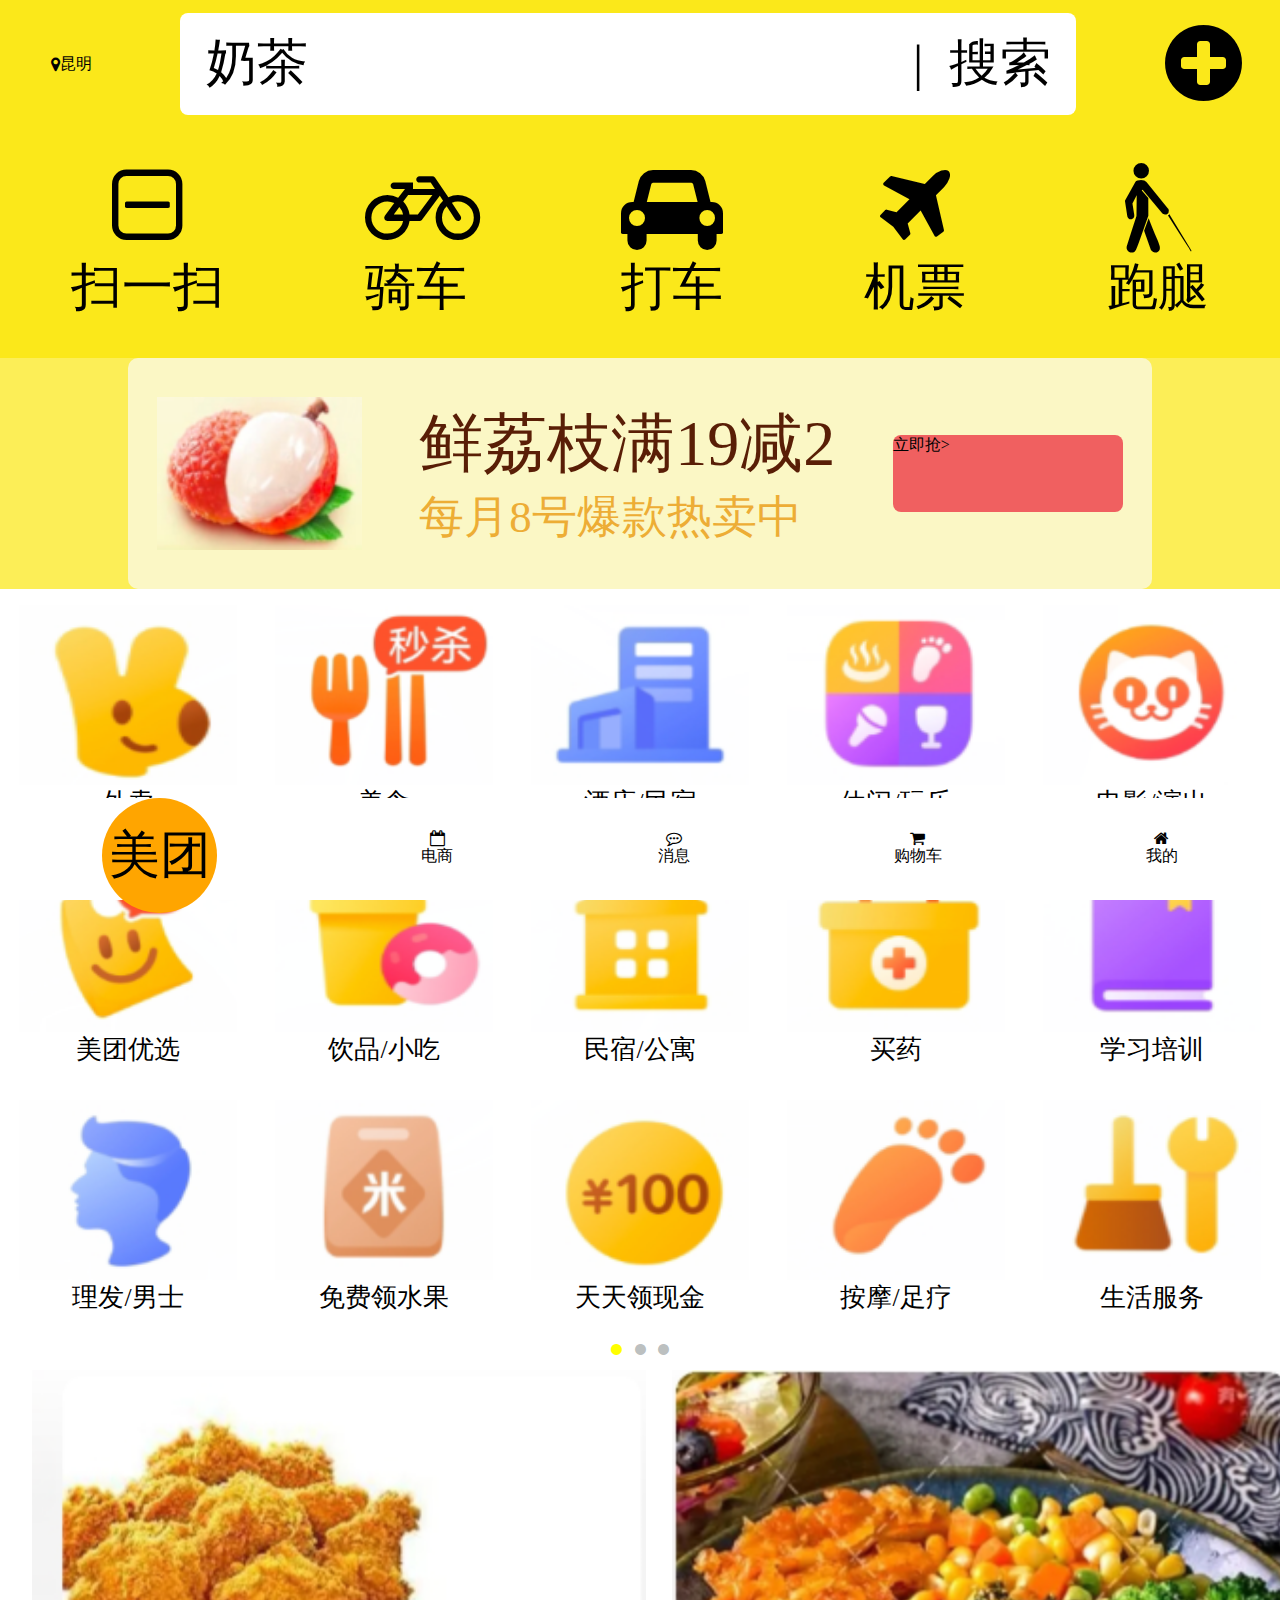
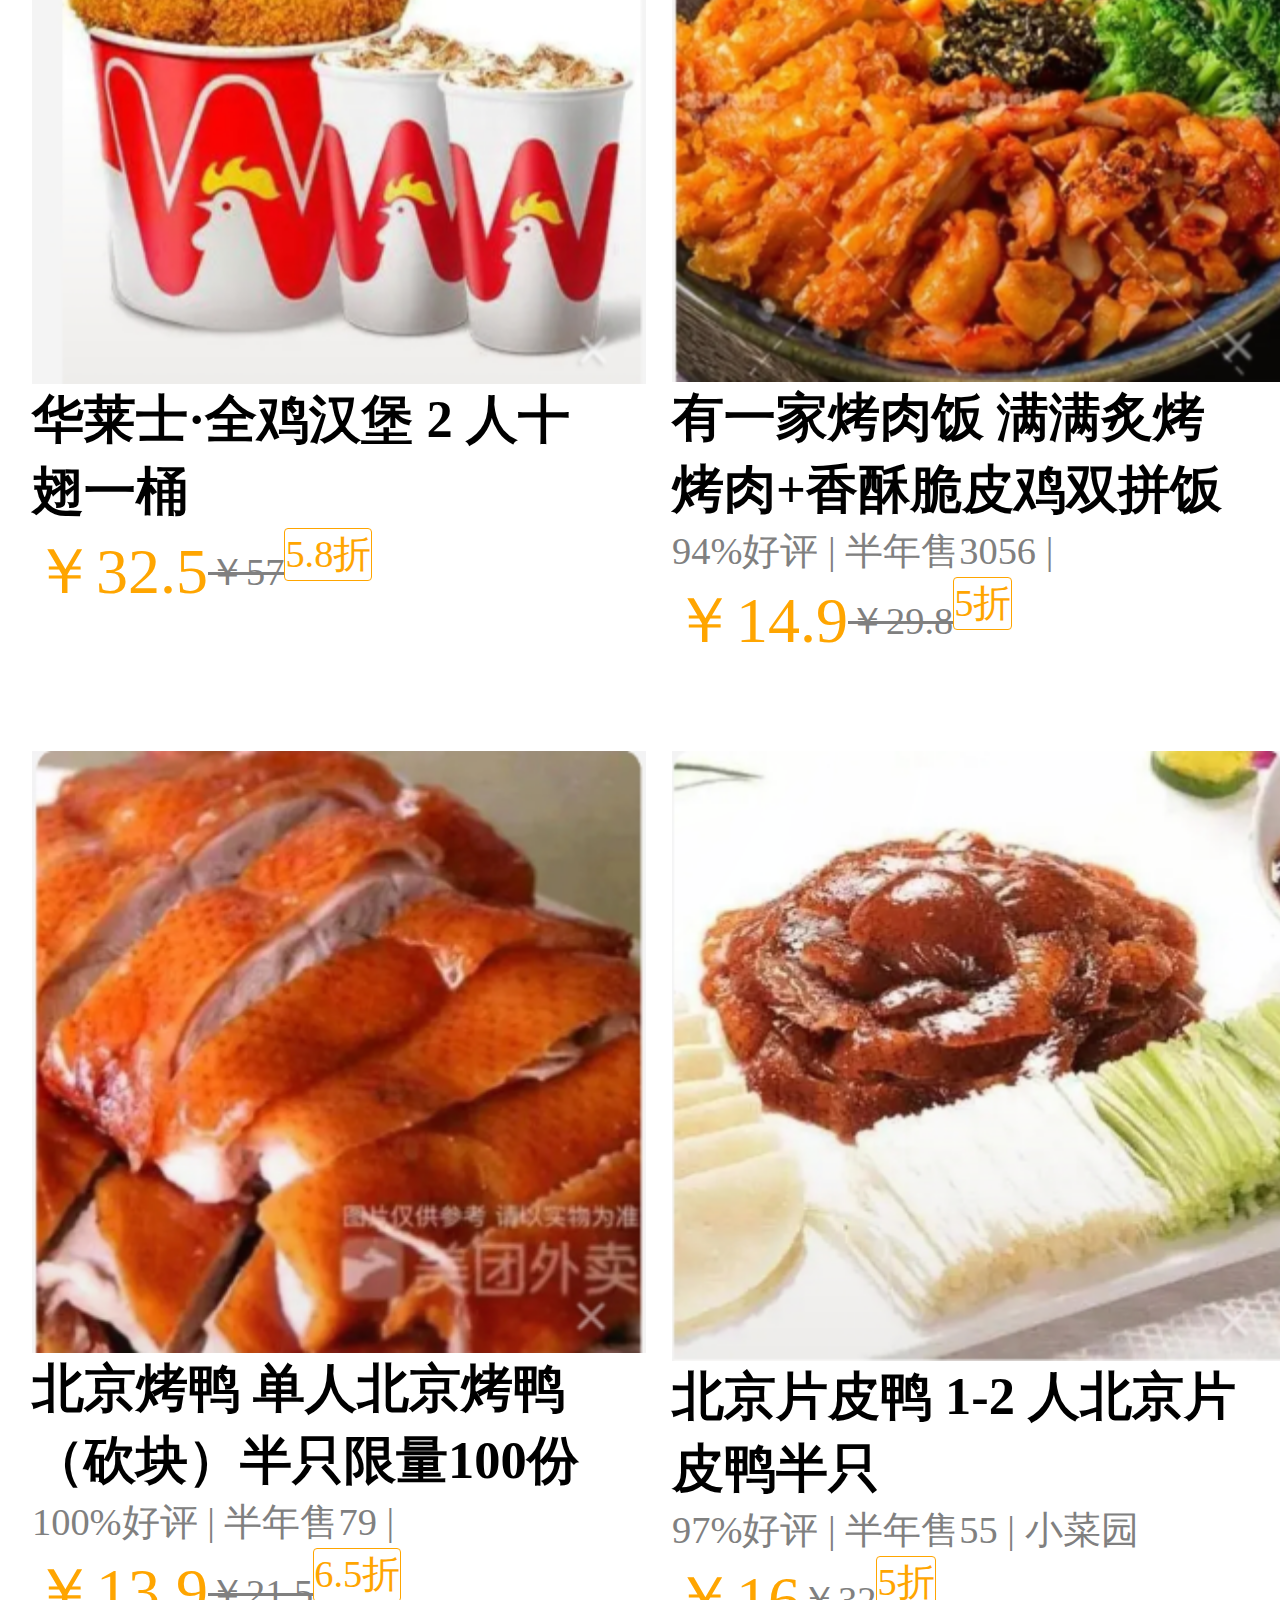
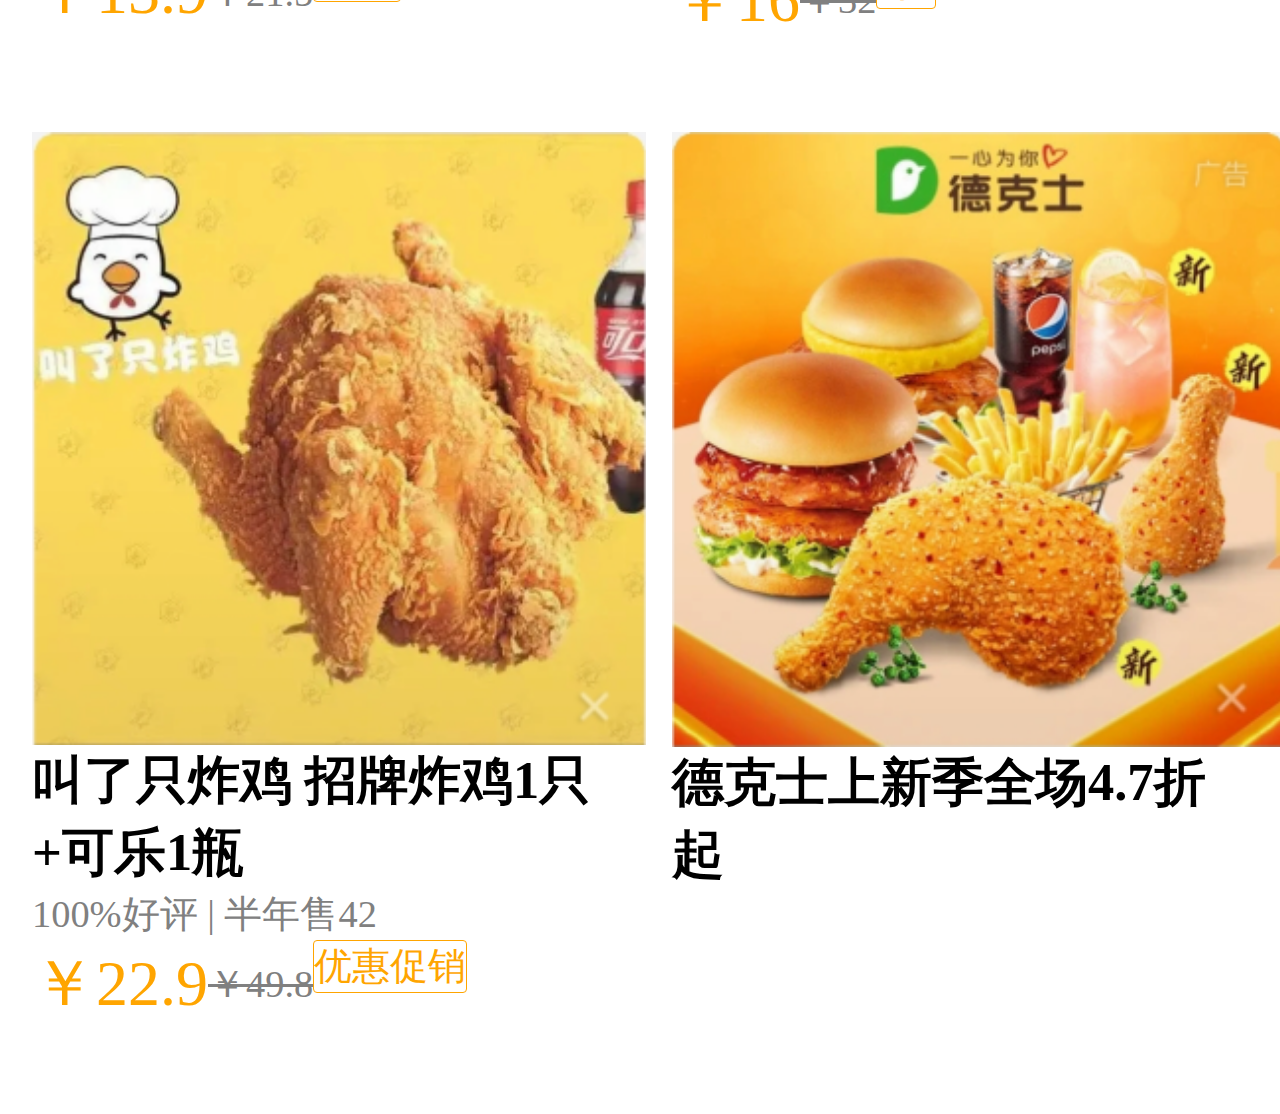
<file: meituan_html/index.html>
<!DOCTYPE html>
<html lang="en">
<head>
    <meta charset="UTF-8">
    <meta http-equiv="X-UA-Compatible" content="IE=edge">
    <meta name="viewport" content="width=device-width, initial-scale=1.0">
    <title>美团首页</title>
    <link rel="stylesheet" href="css\reset.css">
    <link rel="stylesheet" href="css\index.css">
    <link rel="stylesheet" href="framework\font-awesome\css\font-awesome.min.css">
</head>
<body>
    <div class="start">
        <div class="search">
            <div class="left1">
                <i class="fa fa-map-marker"></i>
                <div>昆明</div>
            </div>
            <div class="middle1">
                <div class="left">奶茶</div>
                <div class="right">|&nbsp;&nbsp;搜索</div>
            </div>
            <i class="fa fa-plus-circle"></i>
        </div>

        <ul class="function">
            <li>
                <i class="fa fa-minus-square-o"></i>
                <p>扫一扫</p>
            </li>
            <li>
                <i class="fa fa-bicycle"></i>
                <p>骑车</p>
            </li>
            <li>
                <i class="fa fa-car"></i>
                <p>打车</p>
            </li>
            <li>
                <i class="fa fa-plane"></i>
                <p>机票</p>
            </li>
            <li>
                <i class="fa fa-blind"></i>
                <p>跑腿</p>
            </li>
        </ul>

        <div class="advertisement">
            <div class="ad-middle">
                <img src="img\1.png">
                <div class="ad1">
                    <p class="ad1-1">鲜荔枝满19减2</p>
                    <p class="ad1-2">每月8号爆款热卖中</p>
                </div>
                <div class="ad2">立即抢&gt;</div>
            </div>
        </div>

        <ul class="option">
            <li>
                <img src="img\2.png">
                <p>外卖</p>
            </li>
            <li>
                <img src="img\3.png">
                <p>美食</p>
            </li>
            <li>
                <img src="img\4.png">
                <p>酒店/民宿</p>
            </li>
            <li>
                <img src="img\5.png">
                <p>休闲/玩乐</p>
            </li>
            <li>
                <img src="img\6.png">
                <p>电影/演出</p>
            </li>
            <li>
                <img src="img\7.png">
                <p>美团优选</p>
            </li>
            <li>
                <img src="img\8.png">
                <p>饮品/小吃</p>
            </li>
            <li>
                <img src="img\9.png">
                <p>民宿/公寓</p>
            </li>
            <li>
                <img src="img\10.png">
                <p>买药</p>
            </li>
            <li>
                <img src="img\11.png">
                <p>学习培训</p>
            </li>
            <li>
                <img src="img\12.png">
                <p>理发/男士</p>
            </li>
            <li>
                <img src="img\13.png">
                <p>免费领水果</p>
            </li>
            <li>
                <img src="img\14.png">
                <p>天天领现金</p>
            </li>
            <li>
                <img src="img\15.png">
                <p>按摩/足疗</p>
            </li>
            <li>
                <img src="img\16.png">
                <p>生活服务</p>
            </li>
        </ul>

        <div class="point">
            <i class="fa fa-circle" style="color: yellow;"></i>
            <i class="fa fa-circle" style="margin: 1vw; color: rgba(103, 112, 112, 0.458);"></i>
            <i class="fa fa-circle" style="color: rgba(103, 112, 112, 0.458);"></i>
        </div>

        <ul class="recommend">
            <li>
                <img src="img\17.png">
                <p class="text">华莱士&#183;全鸡汉堡 2 人十翅一桶</p>
                <div class="recommend-1">
                    <p class="price">￥32.5</p>
                    <span style="text-decoration: line-through;">￥57</span>
                    <p class="discount">5.8折</p>
                </div>
            </li>
            <li>
                <img src="img\18.png">
                <p class="text">有一家烤肉饭 满满炙烤烤肉+香酥脆皮鸡双拼饭</p>
                <p class="haoping">94%好评 | 半年售3056 |</p>
                <div class="recommend-1">
                    <p class="price">￥14.9</p>
                    <span style="text-decoration: line-through;">￥29.8</span>
                    <p class="discount">5折</p>
                </div>
            </li>
            <li>
                <img src="img\19.png">
                <p class="text">北京烤鸭 单人北京烤鸭（砍块）半只限量100份</p>
                <p class="haoping">100%好评 | 半年售79 |</p>
                <div class="recommend-1">
                    <p class="price">￥13.9</p>
                    <span style="text-decoration: line-through;">￥21.5</span>
                    <p class="discount">6.5折</p>
                </div>
            </li>
            <li>
                <img src="img\20.png">
                <p class="text">北京片皮鸭 1-2 人北京片皮鸭半只</p>
                <p class="haoping">97%好评 | 半年售55 | 小菜园</p>
                <div class="recommend-1">
                    <p class="price">￥16</p>
                    <span style="text-decoration: line-through;">￥32</span>
                    <p class="discount">5折</p>
                </div>
            </li>
            <li>
                <img src="img\21.png">
                <p class="text">叫了只炸鸡 招牌炸鸡1只+可乐1瓶</p>
                <p class="haoping">100%好评 | 半年售42</p>
                <div class="recommend-1">
                    <p class="price">￥22.9</p>
                    <span style="text-decoration: line-through;">￥49.8</span>
                    <p class="discount">优惠促销</p>
                </div>
            </li>
            <li>
                <img src="img\22.png">
                <p class="text">德克士上新季全场4.7折起</p>
            </li>
        </ul>

        <ul class="bottom">
            <li class="meituan" onclick="location.href='index.html'">
                美团
            </li>
            <li onclick="location.href='online_retailers.html'">
                <i class="fa fa-calendar-o"></i>
                <p>电商</p>
            </li>
            <li onclick="location.href='news.html'">
                <i class="fa fa-commenting-o"></i>
                <p>消息</p>
            </li>
            <li onclick="location.href='shopping_car.html'">
                <i class="fa fa-shopping-cart"></i>
                <p>购物车</p>
            </li>
            <li onclick="location.href='mine.html'">
                <i class="fa fa-home"></i>
                <p>我的</p>
            </li>
        </ul>
    </div>
</body>
</html>
</file>
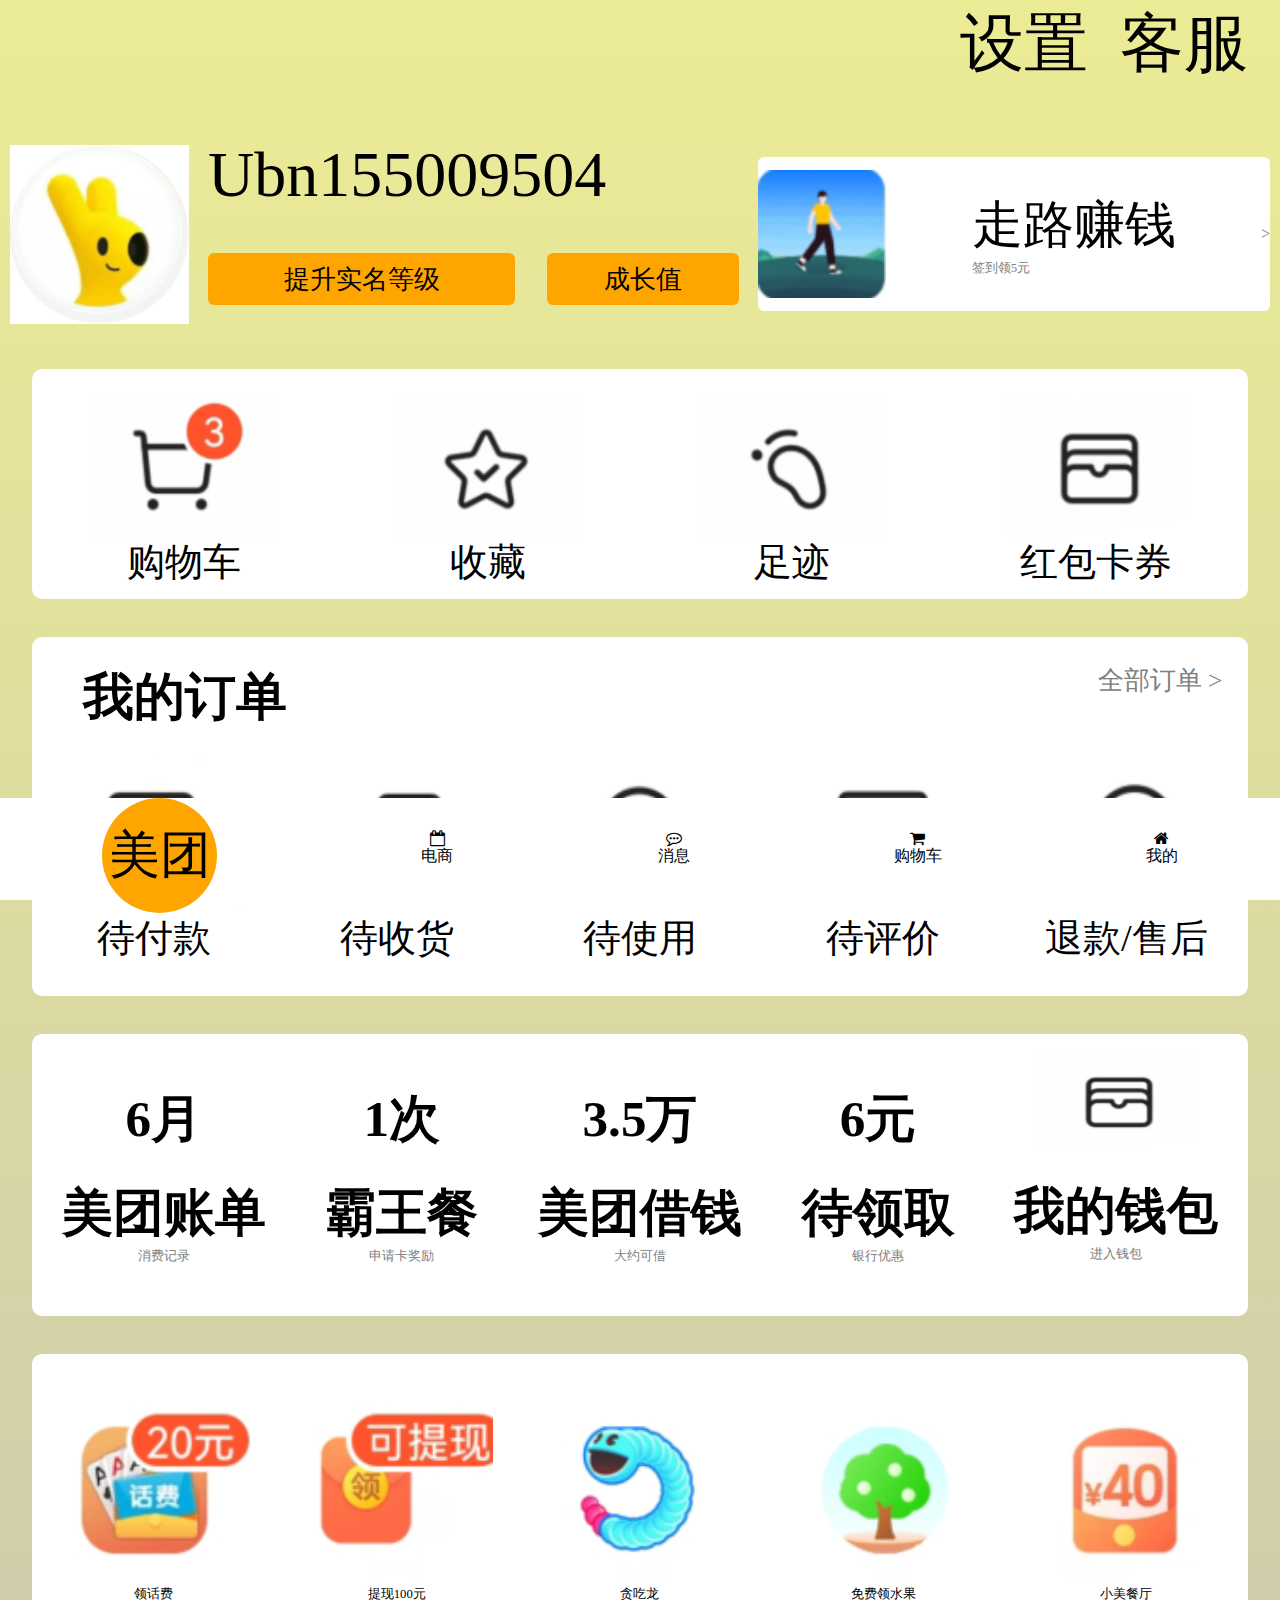
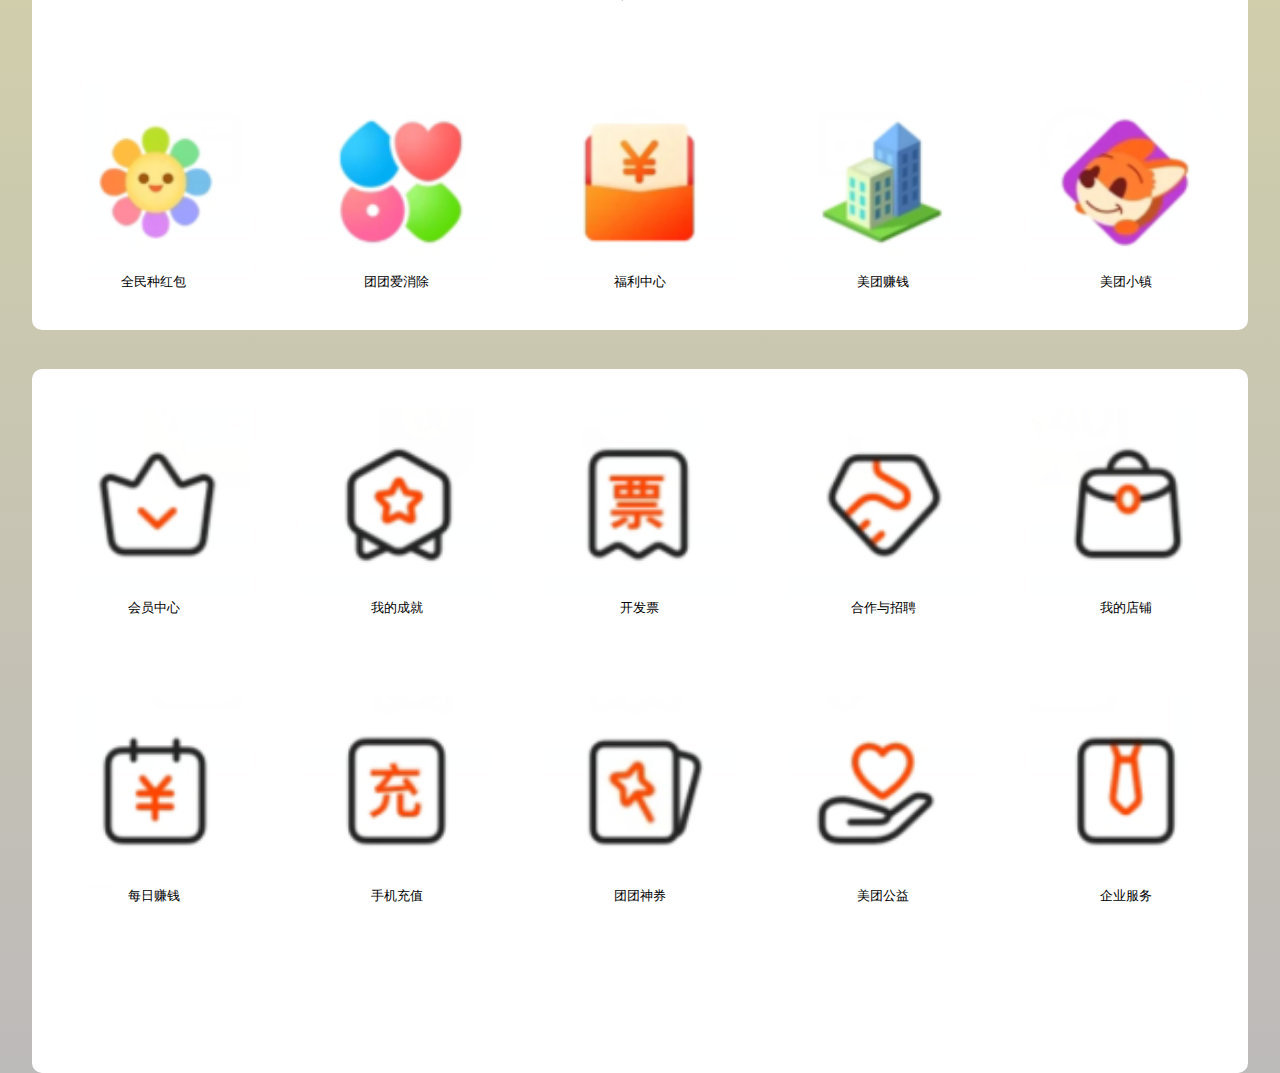
<file: meituan_html/mine.html>
<!DOCTYPE html>
<html lang="en">
<head>
    <meta charset="UTF-8">
    <meta http-equiv="X-UA-Compatible" content="IE=edge">
    <meta name="viewport" content="width=device-width, initial-scale=1.0">
    <title>我的</title>
    <link rel="stylesheet" href="css\reset.css">
    <link rel="stylesheet" href="css\mine.css">
    <link rel="stylesheet" href="framework\font-awesome\css\font-awesome.min.css">
</head>
<body>
    <div class="start">
        <div class="set">
            <p>设置&nbsp;&nbsp;客服</p>
        </div>

        <div class="user">
            <img src="img\76.png" class="touxiang">
            <div class="username">
                <p style="font-size: 5vw;">Ubn155009504</p>
                <div class="user-function">
                    <div class="function1"><p>提升实名等级</p></div>
                    <div class="function2"><p>成长值</p></div>
                </div>
            </div>
            <div class="ad">
                <img src="img\77.png">
                <div class="ad-words">
                    <p style="font-size: 4vw;">走路赚钱</p>
                    <p style="font-size: 1vw; color: gray;">签到领5元</p>
                </div>
                <p style="color: gray;">&gt;</p>
            </div>
        </div>

        <ul class="function">
            <li>
                <img src="img\47.png">
                <p>购物车</p>
            </li>
            <li>
                <img src="img\48.png">
                <p>收藏</p>
            </li>
            <li>
                <img src="img\49.png">
                <p>足迹</p>
            </li>
            <li>
                <img src="img\50.png">
                <p>红包卡券</p>
            </li>
        </ul>

        <div class="function2">
            <div class="up">
                <p class="up1">我的订单</p>
                <p class="up2">全部订单 &gt;</p>
            </div>
            <ul class="down">
                <li>
                    <img src="img\51.png">
                    <p>待付款</p>
                </li>
                <li>
                    <img src="img\52.png">
                    <p>待收货</p>
                </li>
                <li>
                    <img src="img\53.png">
                    <p>待使用</p>
                </li>
                <li>
                    <img src="img\54.png">
                    <p>待评价</p>
                </li>
                <li>
                    <img src="img\55.png">
                    <p>退款/售后</p>
                </li>
            </ul>
        </div>

        <ul class="function3">
            <li>
                <p class="word1">6月</p>
                <p class="word2">美团账单</p>
                <p class="word3">消费记录</p>
            </li>
            <li>
                <p class="word1">1次</p>
                <p class="word2">霸王餐</p>
                <p class="word3">申请卡奖励</p>
            </li>
            <li>
                <p class="word1">3.5万</p>
                <p class="word2">美团借钱</p>
                <p class="word3">大约可借</p>
            </li>
            <li>
                <p class="word1">6元</p>
                <p class="word2">待领取</p>
                <p class="word3">银行优惠</p>
            </li>
            <li>
                <img src="img\50.png">
                <p class="word2">我的钱包</p>
                <p class="word3" style="margin-bottom: 5vw;">进入钱包</p>
            </li>
        </ul>

        <ul class="function4">
            <li>
                <img src="img\56.png">
                <p>领话费</p>
            </li>
            <li>
                <img src="img\57.png">
                <p>提现100元</p>
            </li>
            <li>
                <img src="img\58.png">
                <p>贪吃龙</p>
            </li>
            <li>
                <img src="img\59.png">
                <p>免费领水果</p>
            </li>
            <li>
                <img src="img\60.png">
                <p>小美餐厅</p>
            </li>
            <li>
                <img src="img\61.png">
                <p>全民种红包</p>
            </li>
            <li>
                <img src="img\62.png">
                <p>团团爱消除</p>
            </li>
            <li>
                <img src="img\63.png">
                <p>福利中心</p>
            </li>
            <li>
                <img src="img\64.png">
                <p>美团赚钱</p>
            </li>
            <li>
                <img src="img\65.png">
                <p>美团小镇</p>
            </li>
        </ul>

        <ul class="function5">
            <li>
                <img src="img\66.png">
                <p>会员中心</p>
            </li>
            <li>
                <img src="img\67.png">
                <p>我的成就</p>
            </li>
            <li>
                <img src="img\68.png">
                <p>开发票</p>
            </li>
            <li>
                <img src="img\69.png">
                <p>合作与招聘</p>
            </li>
            <li>
                <img src="img\70.png">
                <p>我的店铺</p>
            </li>
            <li>
                <img src="img\71.png">
                <p>每日赚钱</p>
            </li>
            <li>
                <img src="img\72.png">
                <p>手机充值</p>
            </li>
            <li>
                <img src="img\73.png">
                <p>团团神券</p>
            </li>
            <li>
                <img src="img\74.png">
                <p>美团公益</p>
            </li>
            <li>
                <img src="img\75.png">
                <p>企业服务</p>
            </li>
        </ul>

        <ul class="bottom">
            <li class="meituan" onclick="location.href='index.html'">
                美团
            </li>
            <li onclick="location.href='online_retailers.html'">
                <i class="fa fa-calendar-o"></i>
                <p>电商</p>
            </li>
            <li onclick="location.href='news.html'">
                <i class="fa fa-commenting-o"></i>
                <p>消息</p>
            </li>
            <li onclick="location.href='shopping_car.html'">
                <i class="fa fa-shopping-cart"></i>
                <p>购物车</p>
            </li>
            <li onclick="location.href='mine.html'">
                <i class="fa fa-home"></i>
                <p>我的</p>
            </li>
        </ul>
    </div> 

</body>
</html>
</file>
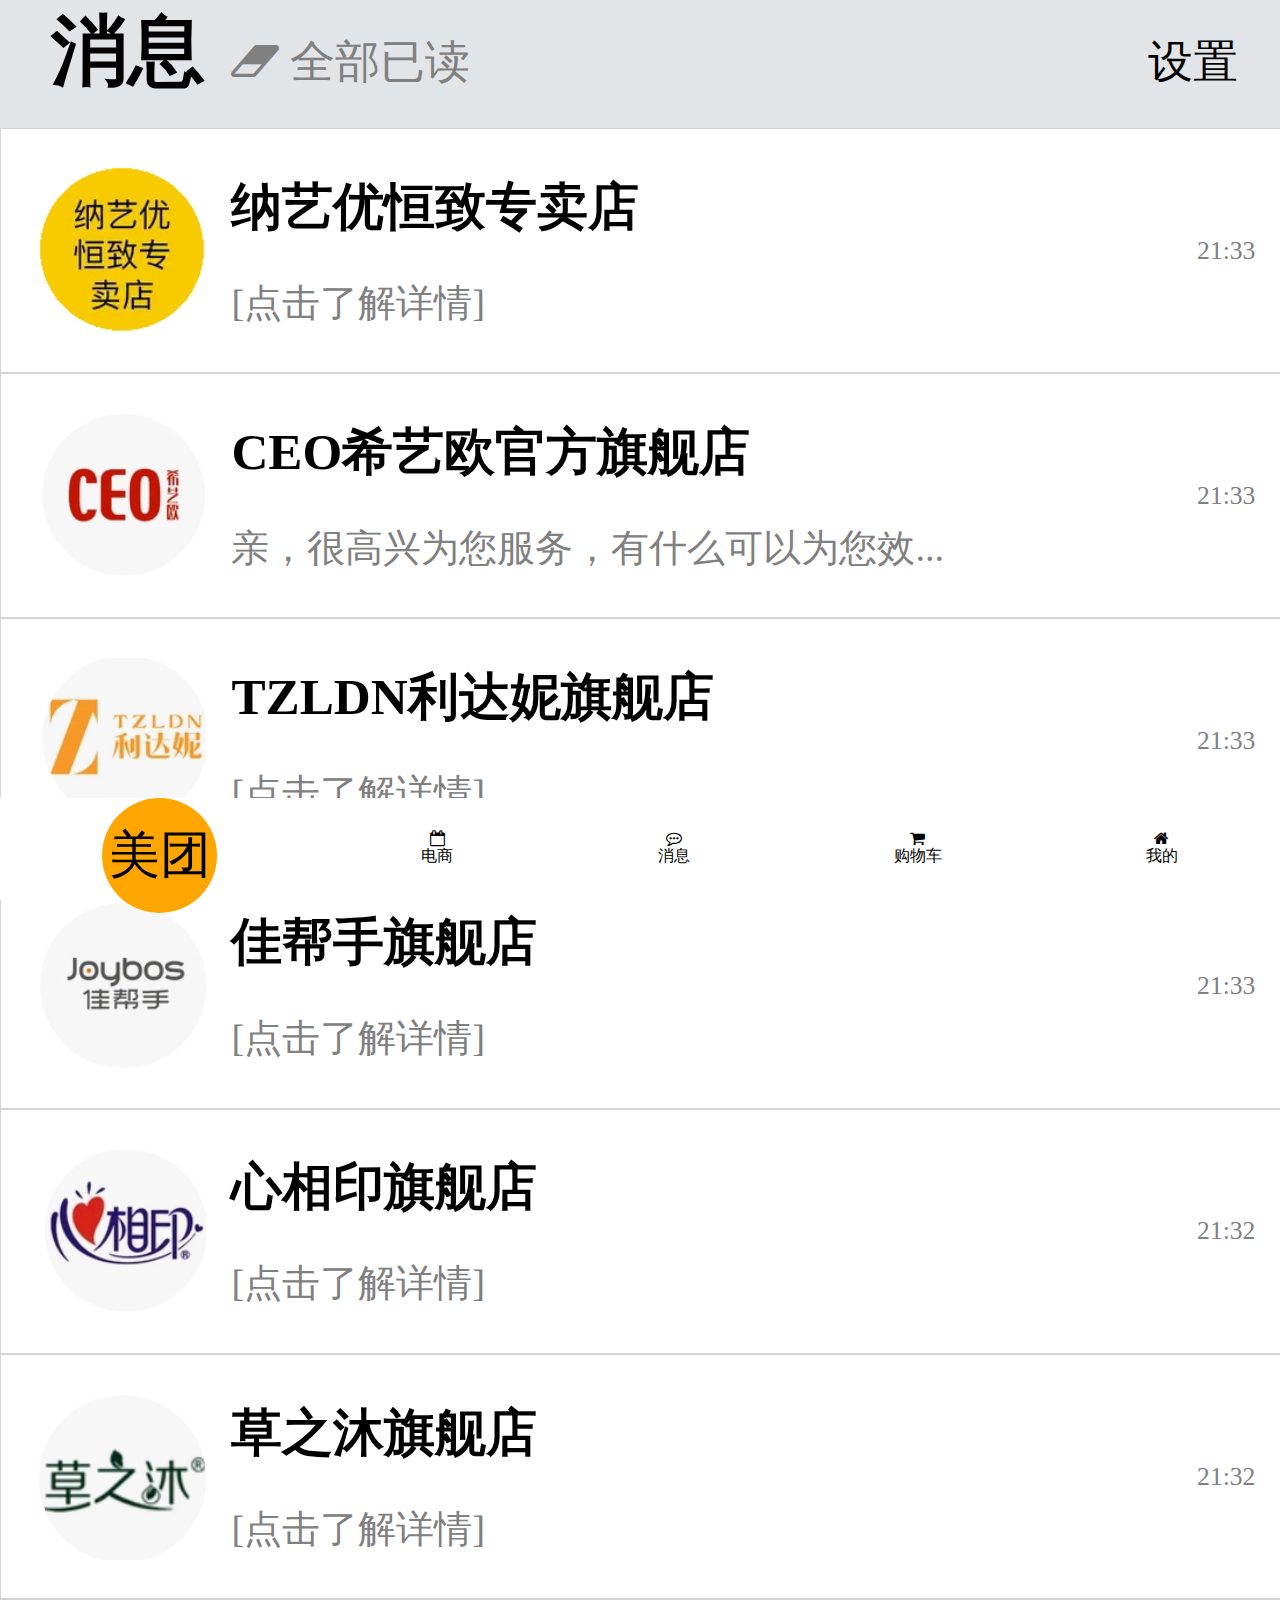
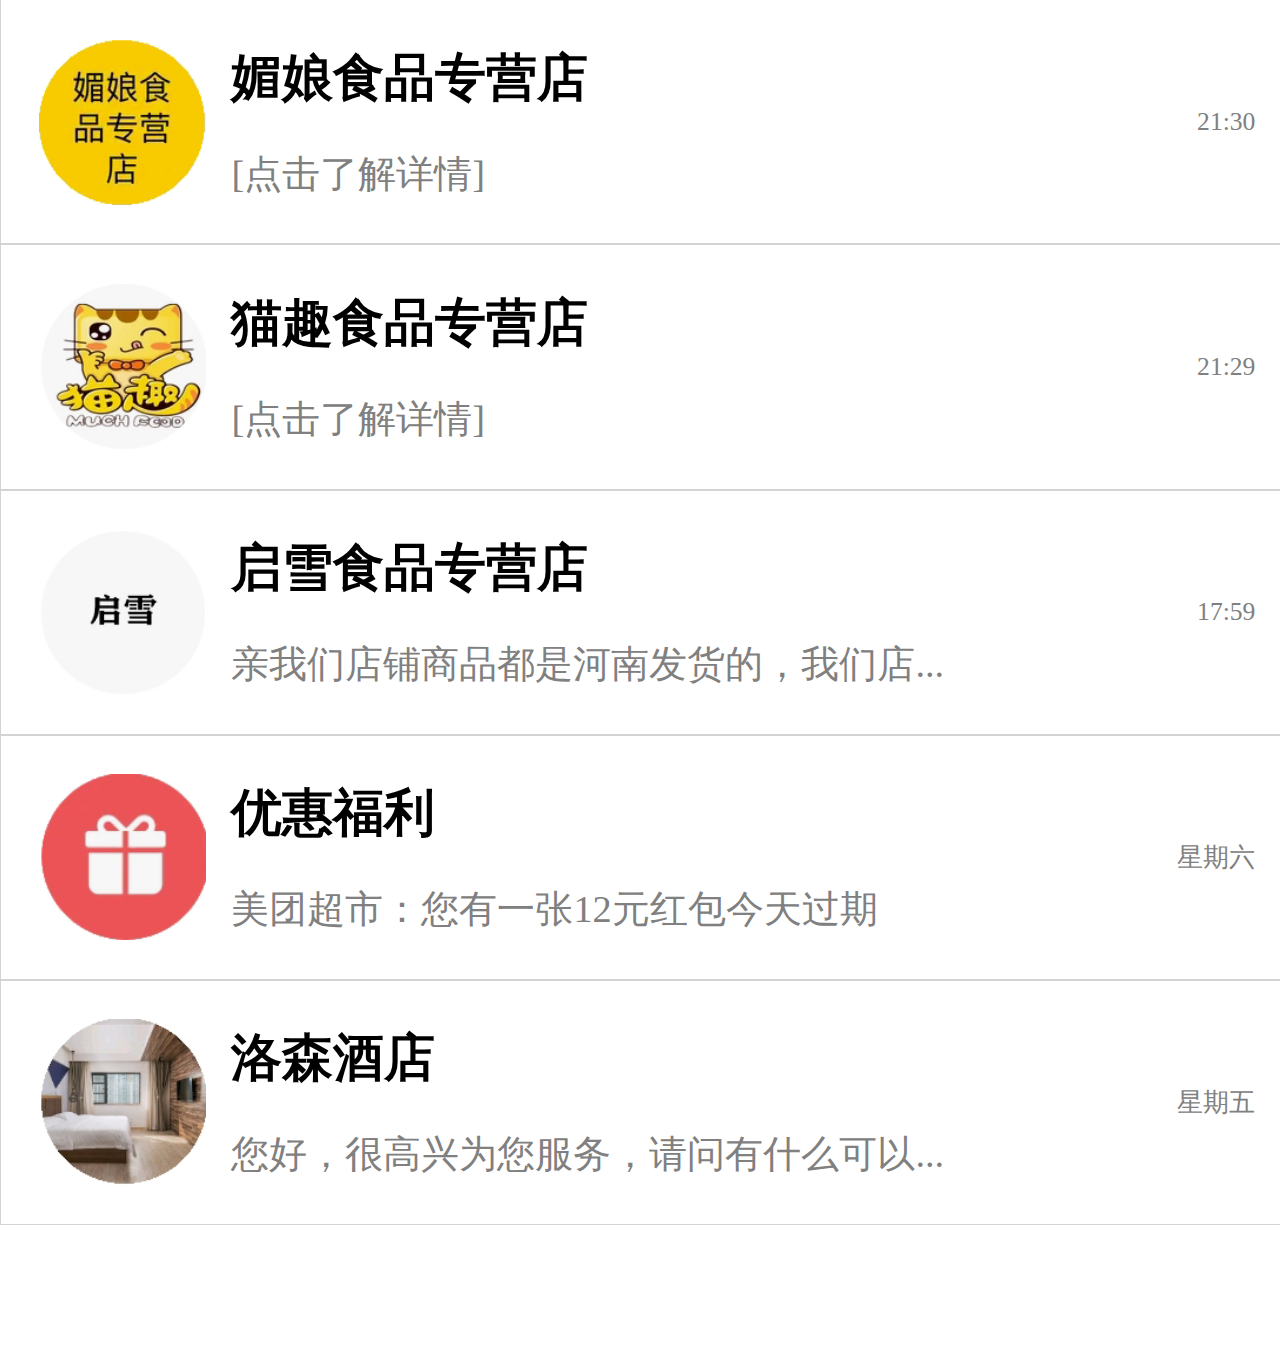
<file: meituan_html/news.html>
<!DOCTYPE html>
<html lang="en">
<head>
    <meta charset="UTF-8">
    <meta http-equiv="X-UA-Compatible" content="IE=edge">
    <meta name="viewport" content="width=device-width, initial-scale=1.0">
    <title>消息</title>
    <link rel="stylesheet" href="css\reset.css">
    <link rel="stylesheet" href="css\news.css">
    <link rel="stylesheet" href="framework\font-awesome\css\font-awesome.min.css">
</head>
<body>
    <div class="start">
        <div class="header">
            <p class="header1">消息</p>
            <i class="fa fa-eraser"> 全部已读</i>
            <p class="header2">设置</p>
        </div>

        <ul class="list">
            <li>
                <div class="list1">
                    <img src="img\78.png">
                    <div>
                        <p class="p1">纳艺优恒致专卖店</p>
                        <p class="p2">[点击了解详情]</p>
                    </div>
                </div>
                <p class="time">21:33</p>
            </li>
            <li>
                <div class="list1">
                    <img src="img\79.png">
                    <div>
                        <p class="p1">CEO希艺欧官方旗舰店</p>
                        <p class="p2">亲，很高兴为您服务，有什么可以为您效...</p>
                    </div>
                </div>
                <p class="time">21:33</p>
            </li>
            <li>
                <div class="list1">
                    <img src="img\80.png">
                    <div>
                        <p class="p1">TZLDN利达妮旗舰店</p>
                        <p class="p2">[点击了解详情]</p>
                    </div>
                </div>
                <p class="time">21:33</p>
            </li>
            <li>
                <div class="list1">
                    <img src="img\81.png">
                    <div>
                        <p class="p1">佳帮手旗舰店</p>
                        <p class="p2">[点击了解详情]</p>
                    </div>
                </div>
                <p class="time">21:33</p>
            </li>
            <li>
                <div class="list1">
                    <img src="img\82.png">
                    <div>
                        <p class="p1">心相印旗舰店</p>
                        <p class="p2">[点击了解详情]</p>
                    </div>
                </div>
                <p class="time">21:32</p>
            </li>
            <li>
                <div class="list1">
                    <img src="img\83.png">
                    <div>
                        <p class="p1">草之沐旗舰店</p>
                        <p class="p2">[点击了解详情]</p>
                    </div>
                </div>
                <p class="time">21:32</p>
            </li>
            <li>
                <div class="list1">
                    <img src="img\84.png">
                    <div>
                        <p class="p1">媚娘食品专营店</p>
                        <p class="p2">[点击了解详情]</p>
                    </div>
                </div>
                <p class="time">21:30</p>
            </li>
            <li>
                <div class="list1">
                    <img src="img\85.png">
                    <div>
                        <p class="p1">猫趣食品专营店</p>
                        <p class="p2">[点击了解详情]</p>
                    </div>
                </div>
                <p class="time">21:29</p>
            </li>
            <li>
                <div class="list1">
                    <img src="img\86.png">
                    <div>
                        <p class="p1">启雪食品专营店</p>
                        <p class="p2">亲我们店铺商品都是河南发货的，我们店...</p>
                    </div>
                </div>
                <p class="time">17:59</p>
            </li>
            <li>
                <div class="list1">
                    <img src="img\87.png">
                    <div>
                        <p class="p1">优惠福利</p>
                        <p class="p2">美团超市：您有一张12元红包今天过期</p>
                    </div>
                </div>
                <p class="time">星期六</p>
            </li>
            <li>
                <div class="list1">
                    <img src="img\88.png">
                    <div>
                        <p class="p1">洛森酒店</p>
                        <p class="p2">您好，很高兴为您服务，请问有什么可以...</p>
                    </div>
                </div>
                <p class="time">星期五</p>
            </li>
        </ul>

        <ul class="bottom">
            <li class="meituan" onclick="location.href='index.html'">
                美团
            </li>
            <li onclick="location.href='online_retailers.html'">
                <i class="fa fa-calendar-o"></i>
                <p>电商</p>
            </li>
            <li onclick="location.href='news.html'">
                <i class="fa fa-commenting-o"></i>
                <p>消息</p>
            </li>
            <li onclick="location.href='shopping_car.html'">
                <i class="fa fa-shopping-cart"></i>
                <p>购物车</p>
            </li>
            <li onclick="location.href='mine.html'">
                <i class="fa fa-home"></i>
                <p>我的</p>
            </li>
        </ul>
    </div>
</body>
</html>
</file>
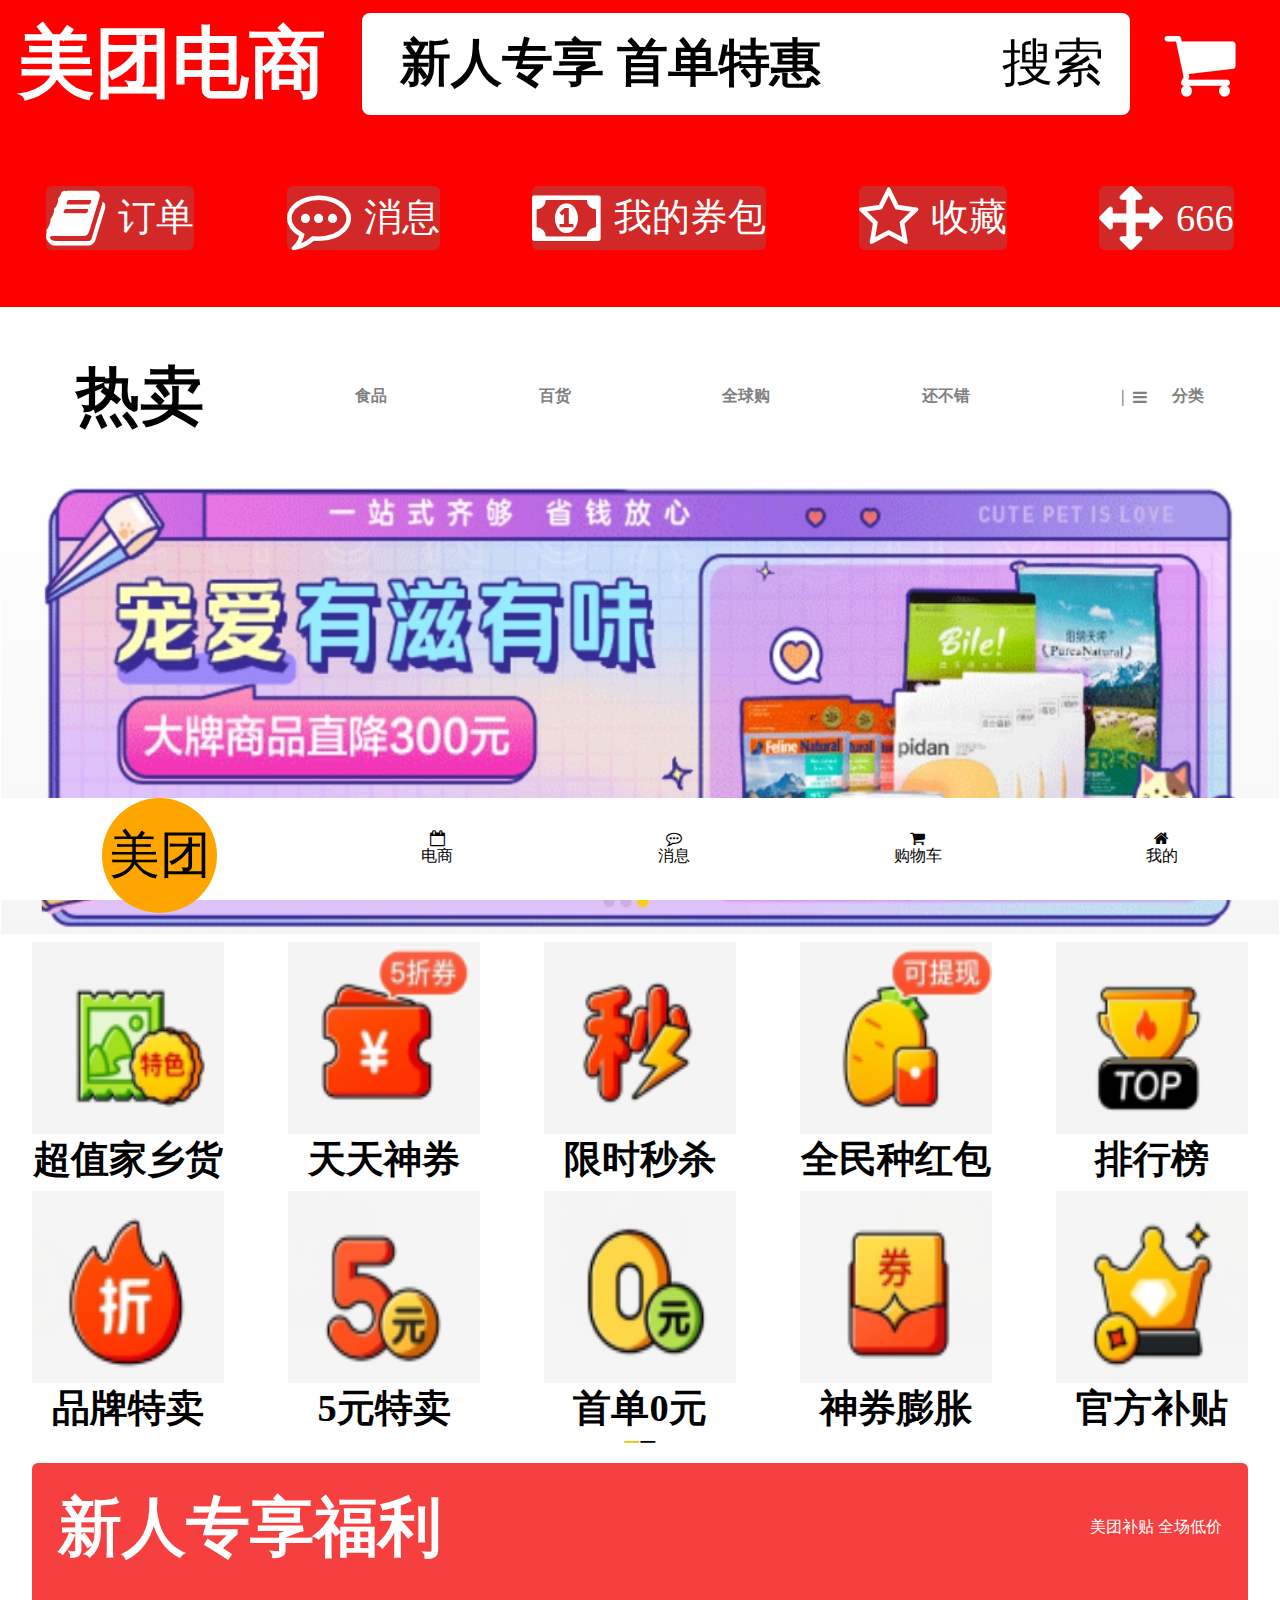
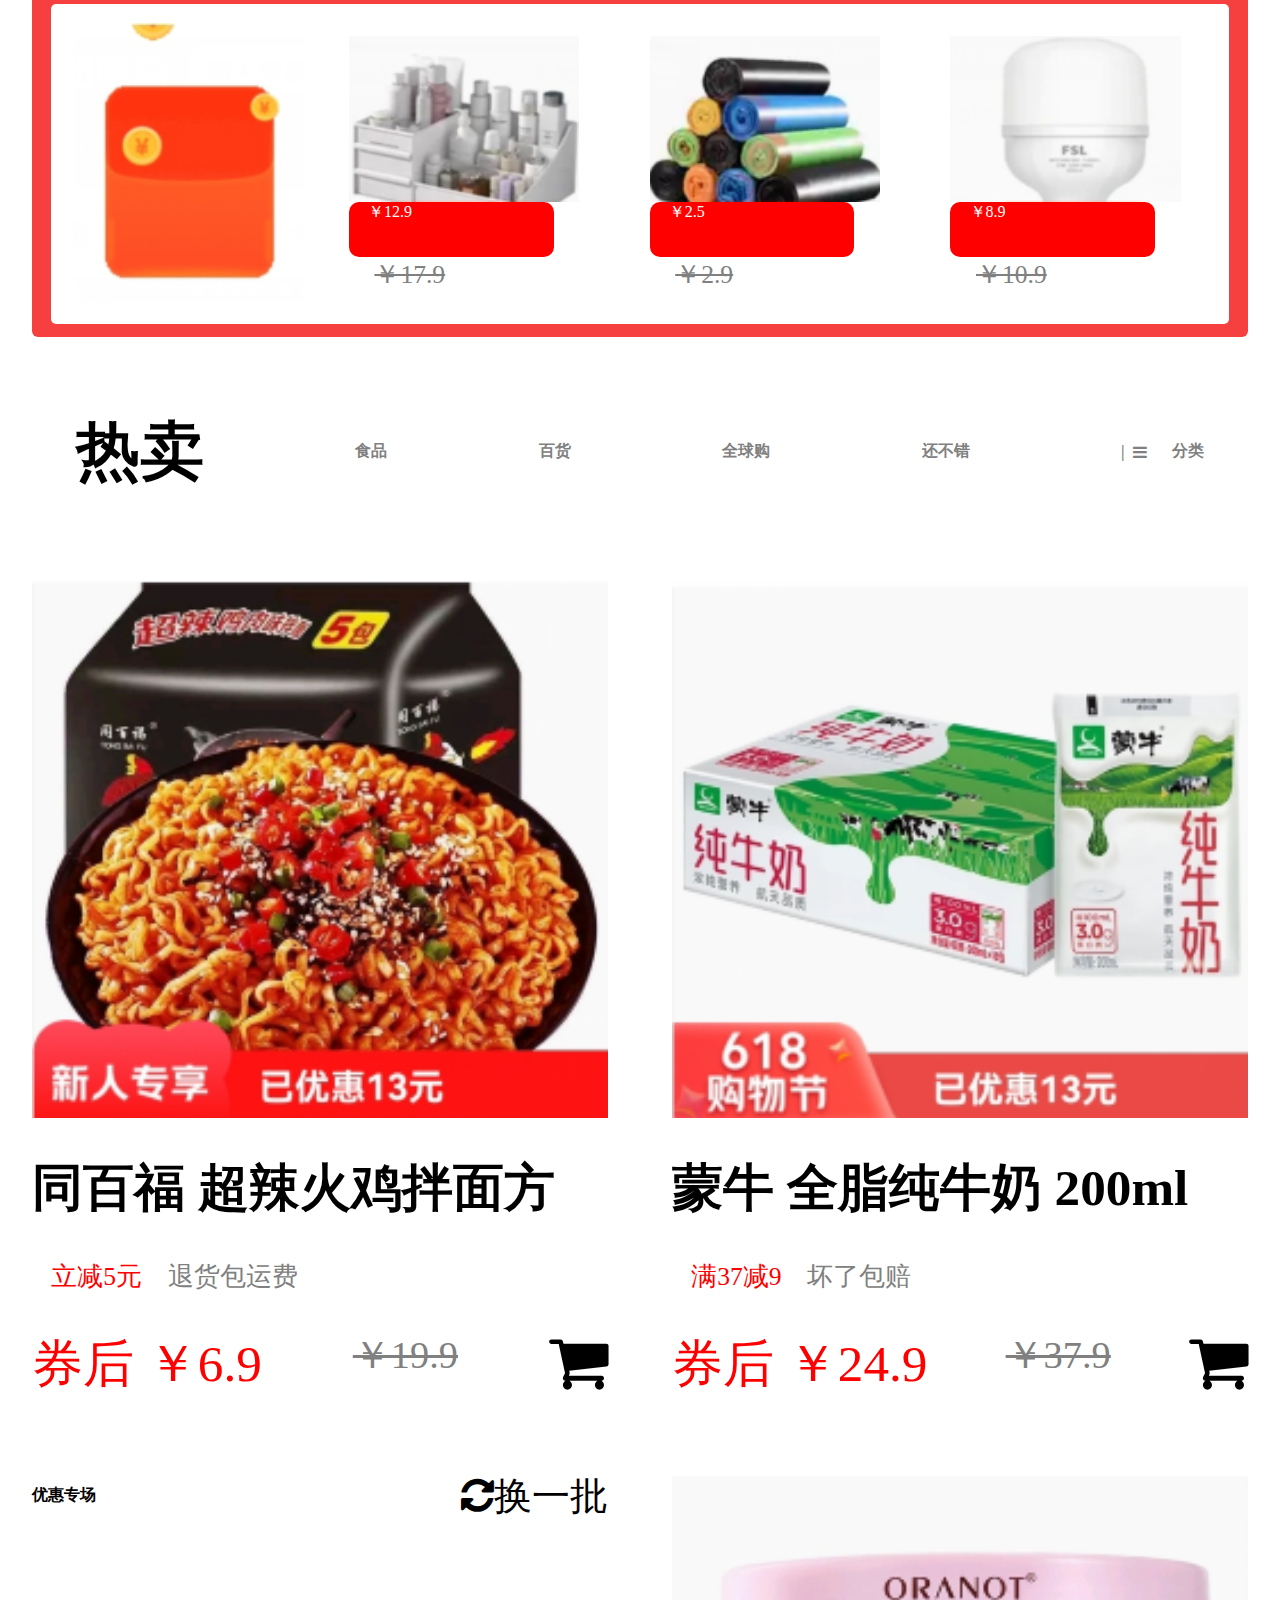
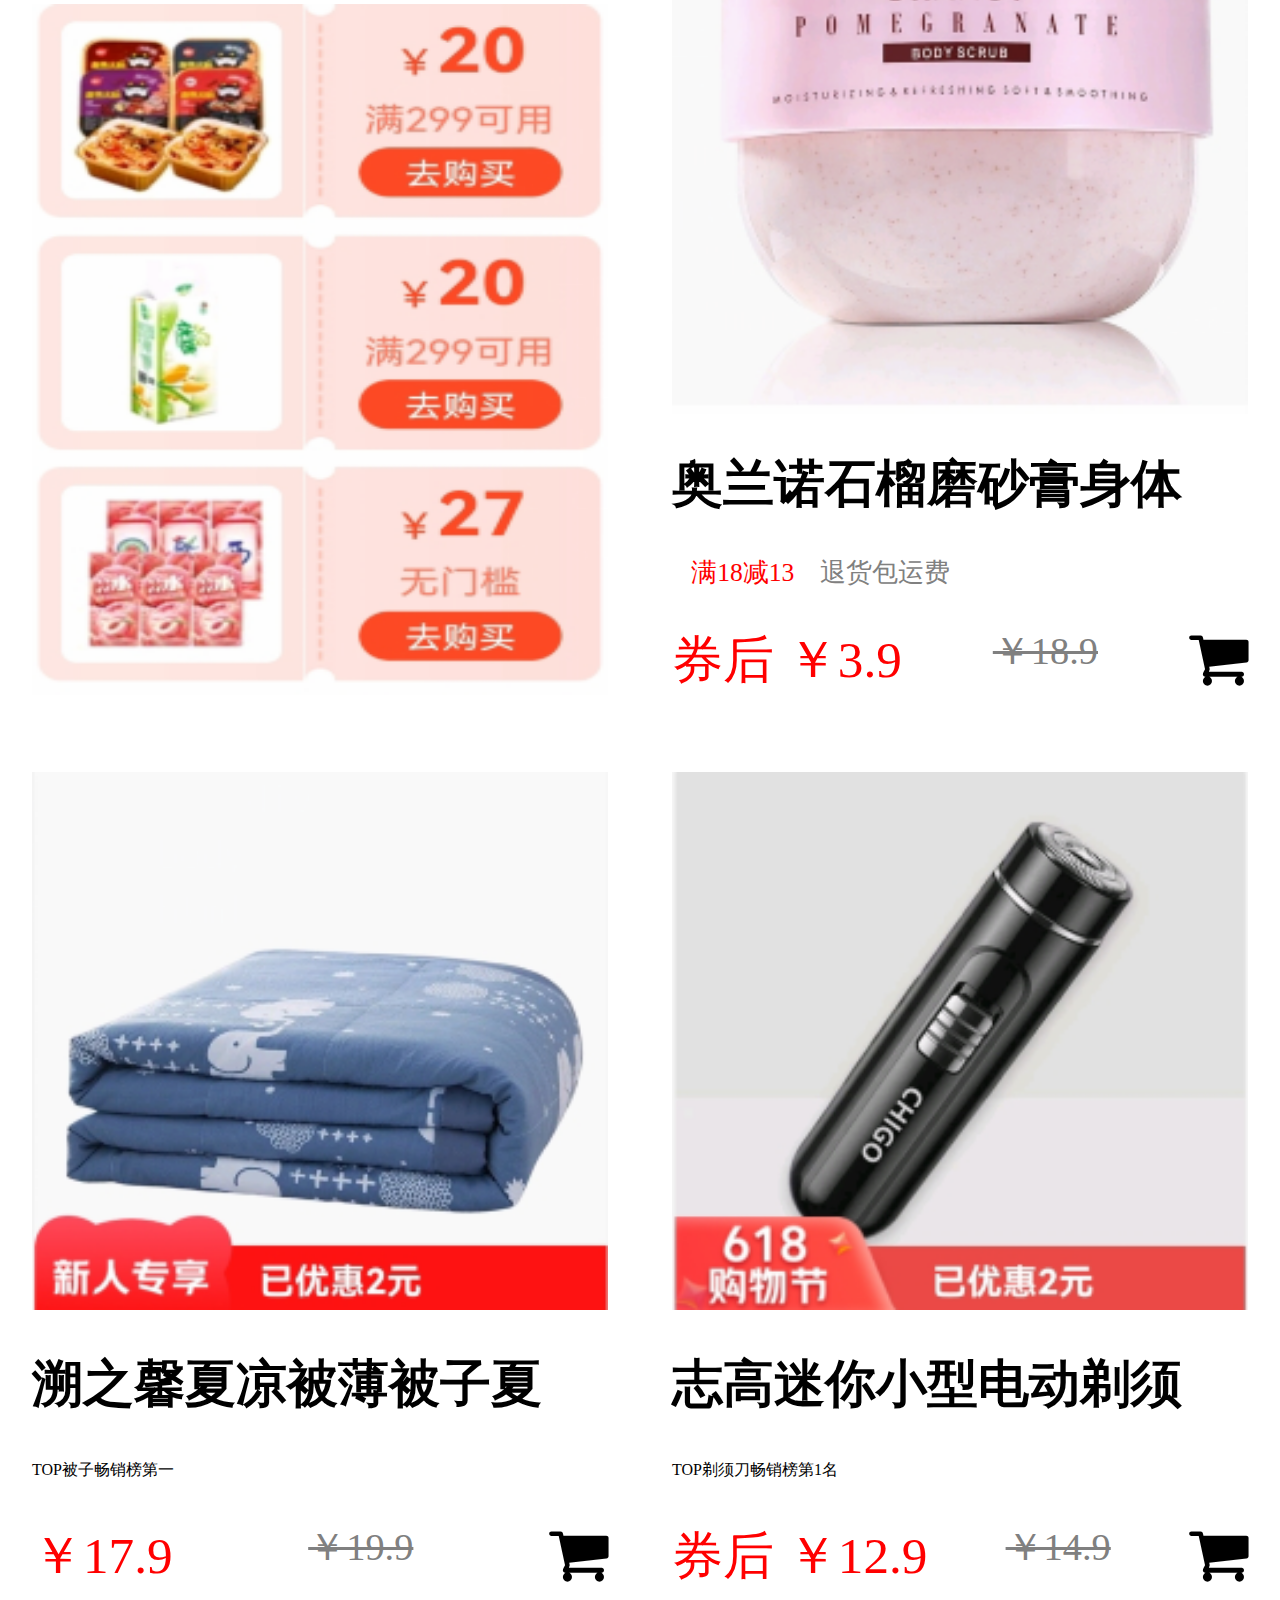
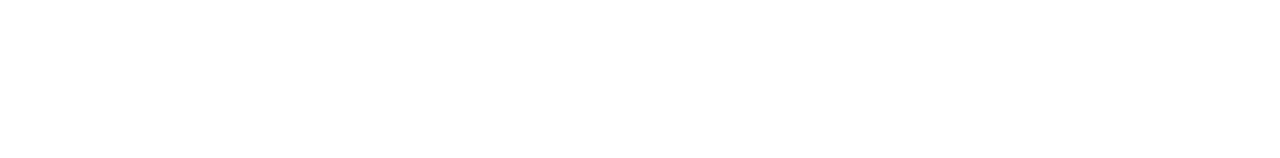
<file: meituan_html/online_retailers.html>
<!DOCTYPE html>
<html lang="en">
<head>
    <meta charset="UTF-8">
    <meta http-equiv="X-UA-Compatible" content="IE=edge">
    <meta name="viewport" content="width=device-width, initial-scale=1.0">
    <title>美团电商</title>
    <link rel="stylesheet" href="css\reset.css">
    <link rel="stylesheet" href="css\online_retailers.css">
    <link rel="stylesheet" href="framework\font-awesome\css\font-awesome.min.css">
</head>
<body>
    <div class="start">
        <div class="search">
            <div class="left1">美团电商</div>
            <div class="middle1">
                <div class="left">新人专享 首单特惠</div>
                <div class="right">搜索</div>
            </div>
            <i class="fa fa-shopping-cart"></i>
        </div>

        <ul class="function">
            <li>
                <i class="fa fa-book"></i>
                <p>订单</p>
            </li>
            <li>
                <i class="fa fa-commenting-o"></i>
                <p>消息</p>
            </li>
            <li>
                <i class="fa fa-money"></i>
                <p>我的券包</p>
            </li>
            <li>
                <i class="fa fa-star-o"></i>
                <p>收藏</p>
            </li>
            <li>
                <i class="fa fa-arrows"></i>
                <p>666</p>
            </li>
        </ul>

        <ul class="function-1">
            <li style="font-size: 5vw; color: black;">热卖</li>
            <li>食品</li>
            <li>百货</li>
            <li>全球购</li>
            <li>还不错</li>
            <li class="function-1-right">
                <p>|&nbsp;&nbsp;</p>
                <i class="fa fa-bars"></i>
                <p style="margin-left: 2vw;">分类</p>
            </li>
        </ul>

        <img src="img\23.png" style="width: 100%; height: 35vw;">

        <ul class="function-2">
            <li>
                <img src="img\24.png">
                <p>超值家乡货</p>
            </li>
            <li>
                <img src="img\25.png">
                <p>天天神券</p>
            </li>
            <li>
                <img src="img\26.png">
                <p>限时秒杀</p>
            </li>
            <li>
                <img src="img\27.png">
                <p>全民种红包</p>
            </li>
            <li>
                <img src="img\28.png">
                <p>排行榜</p>
            </li>
            <li>
                <img src="img\29.png">
                <p>品牌特卖</p>
            </li>
            <li>
                <img src="img\30.png">
                <p>5元特卖</p>
            </li>
            <li>
                <img src="img\31.png">
                <p>首单0元</p>
            </li>
            <li>
                <img src="img\32.png">
                <p>神券膨胀</p>
            </li>
            <li>
                <img src="img\33.png">
                <p>官方补贴</p>
            </li>
        </ul>

        <div class="point">
            <p style="color: rgb(239, 195, 0);">一</p>
            <p>一</p>
        </div>

        <div class="welfale">
            <div class="out">
                <div class="in-1">
                    <p style="font-size: 5vw; font-weight: bold; margin-left: 2vw;">新人专享福利</p>
                    <p style="margin-right: 2vw;">美团补贴 全场低价</p>
                </div>
                <div class="in-2">
                    <img src="img\34.png" class="money">
                    <div class="in-2-1">
                        <img src="img\35.png">
                        <div>
                            <p>￥12.9</p>
                        </div>
                        <span style="text-decoration: line-through;">￥17.9</span>
                    </div>
                    <div class="in-2-1">
                        <img src="img\36.png">
                        <div>
                            <p>￥2.5</p>
                        </div>
                        <span style="text-decoration: line-through;">￥2.9</span>
                    </div>
                    <div class="in-2-1">
                        <img src="img\37.png">
                        <div>
                            <p>￥8.9</p>
                        </div>
                        <span style="text-decoration: line-through;">￥10.9</span>
                    </div>
                </div>
            </div>
        </div>

        <ul class="function-1">
            <li style="font-size: 5vw; color: black;">热卖</li>
            <li>食品</li>
            <li>百货</li>
            <li>全球购</li>
            <li>还不错</li>
            <li class="function-1-right">
                <p>|&nbsp;&nbsp;</p>
                <i class="fa fa-bars"></i>
                <p style="margin-left: 2vw;">分类</p>
            </li>
        </ul>

        <ul class="recommend">
            <li>
                <img src="img\38.png">
                <p class="shang">同百福 超辣火鸡拌面方</p>
                <div class="zhong">
                    <p class="zhong-1">立减5元</p>
                    <p class="zhong-2">退货包运费</p>
                </div>
                <div class="xia">
                    <p>券后 ￥6.9</p>
                    <span style="text-decoration: line-through;">￥19.9</span>
                    <i class="fa fa-shopping-cart"></i>
                </div>
            </li>
            <li>
                <img src="img\39.png">
                <p class="shang">蒙牛 全脂纯牛奶 200ml</p>
                <div class="zhong">
                    <p class="zhong-1">满37减9</p>
                    <p class="zhong-2">坏了包赔</p>
                </div>
                <div class="xia">
                    <p>券后 ￥24.9</p>
                    <span style="text-decoration: line-through;">￥37.9</span>
                    <i class="fa fa-shopping-cart"></i>
                </div>
            </li>
            <li>
                <div style="display: flex; justify-content: space-between; align-items: center;">
                    <p style="font-weight: bold;">优惠专场</p>
                    <i class="fa fa-refresh" style="font-size: 3vw;">换一批</i>
                </div>
                <img src="img\40.png" style="height: 54vw;">
            </li>
            <li>
                <img src="img\41.png">
                <p class="shang">奥兰诺石榴磨砂膏身体</p>
                <div class="zhong">
                    <p class="zhong-1">满18减13</p>
                    <p class="zhong-2">退货包运费</p>
                </div>
                <div class="xia">
                    <p>券后 ￥3.9</p>
                    <span style="text-decoration: line-through;">￥18.9</span>
                    <i class="fa fa-shopping-cart"></i>
                </div>
            </li>
            <li>
                <img src="img\42.png">
                <p class="shang">溯之馨夏凉被薄被子夏</p>
                <div class="zhong">
                    <p class="zhong-3">TOP被子畅销榜第一</p>
                </div>
                <div class="xia">
                    <p>￥17.9</p>
                    <span style="text-decoration: line-through;">￥19.9</span>
                    <i class="fa fa-shopping-cart"></i>
                </div>
            </li>
            <li>
                <img src="img\43.png">
                <p class="shang">志高迷你小型电动剃须</p>
                <div class="zhong">
                    <p class="zhong-3">TOP剃须刀畅销榜第1名</p>
                </div>
                <div class="xia">
                    <p>券后 ￥12.9</p>
                    <span style="text-decoration: line-through;">￥14.9</span>
                    <i class="fa fa-shopping-cart"></i>
                </div>
            </li>
        </ul>
        
        <ul class="bottom">
            <li class="meituan" onclick="location.href='index.html'">
                美团
            </li>
            <li onclick="location.href='online_retailers.html'">
                <i class="fa fa-calendar-o"></i>
                <p>电商</p>
            </li>
            <li onclick="location.href='news.html'">
                <i class="fa fa-commenting-o"></i>
                <p>消息</p>
            </li>
            <li onclick="location.href='shopping_car.html'">
                <i class="fa fa-shopping-cart"></i>
                <p>购物车</p>
            </li>
            <li onclick="location.href='mine.html'">
                <i class="fa fa-home"></i>
                <p>我的</p>
            </li>
        </ul>

    </div>
</body>
</html>
</file>
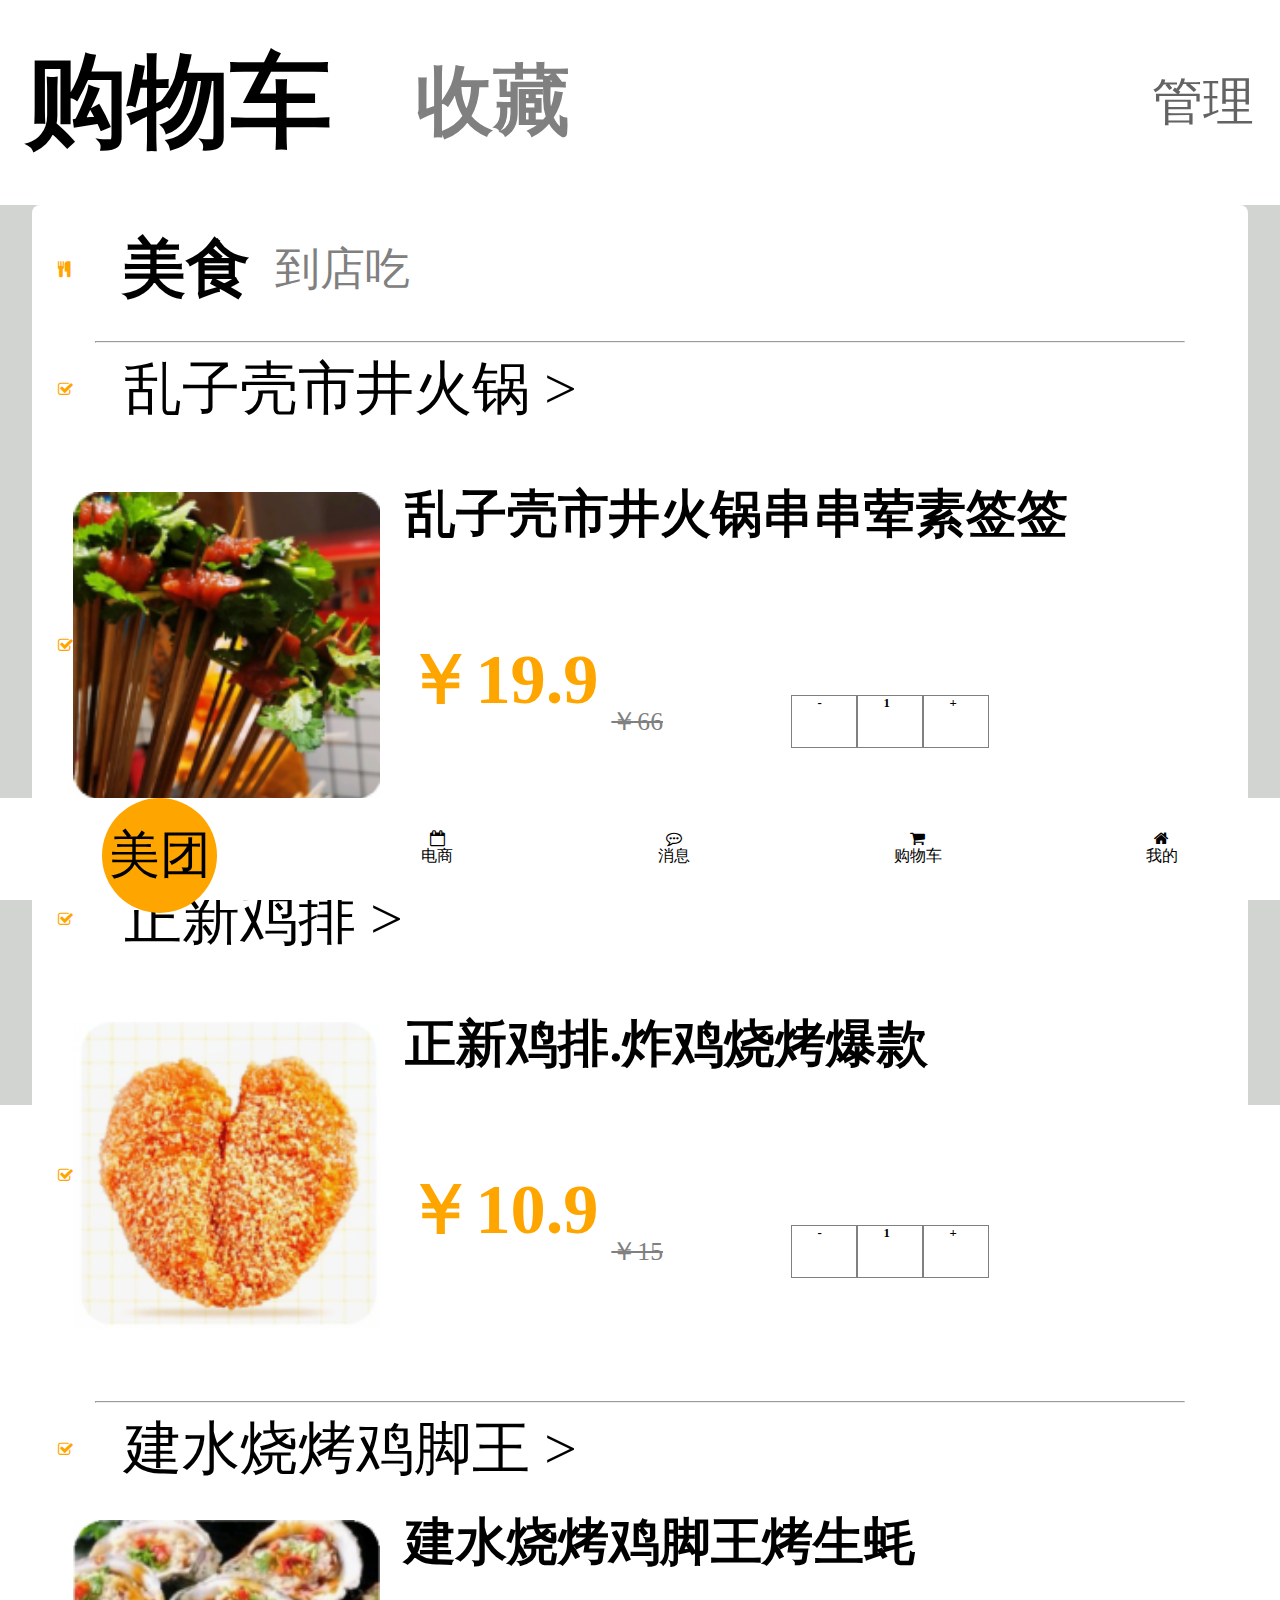
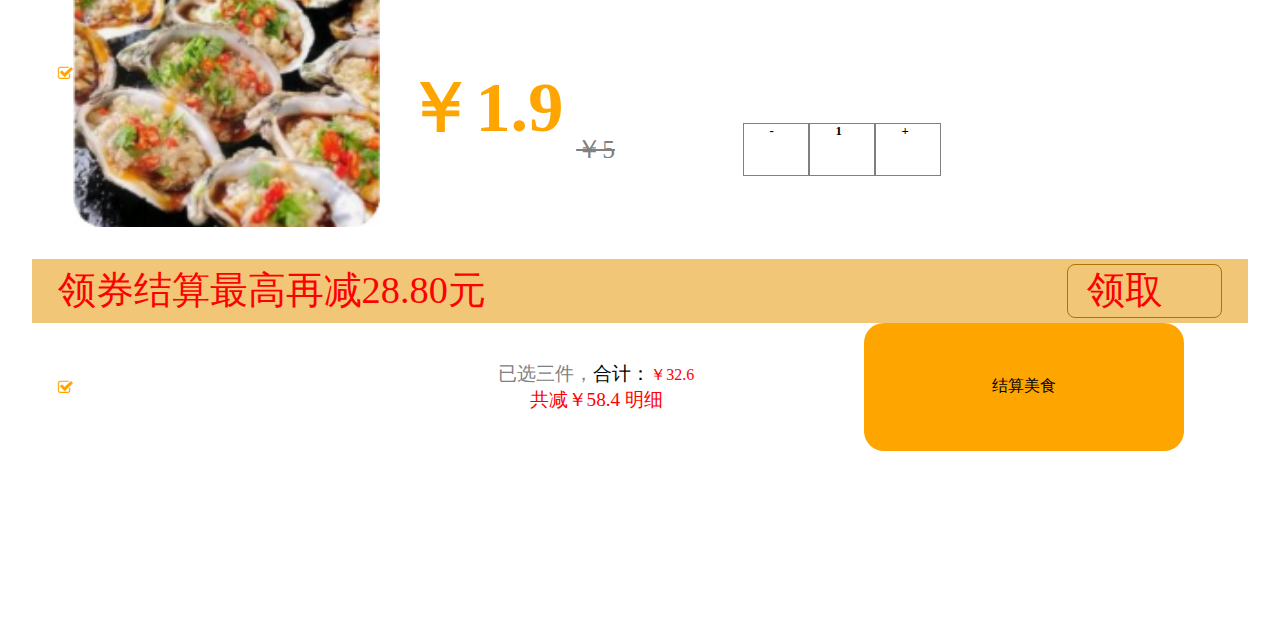
<file: meituan_html/shopping_car.html>
<!DOCTYPE html>
<html lang="en">
<head>
    <meta charset="UTF-8">
    <meta http-equiv="X-UA-Compatible" content="IE=edge">
    <meta name="viewport" content="width=device-width, initial-scale=1.0">
    <title>购物车</title>
    <link rel="stylesheet" href="css\reset.css">
    <link rel="stylesheet" href="css\shopping_car.css">
    <link rel="stylesheet" href="framework\font-awesome\css\font-awesome.min.css">
</head>
<body>
    <div class="start">
        <div class="head">
            <p class="p1">购物车</p>
            <p class="p2">收藏</p>
            <p class="p3">管理</p>
        </div>

        <div class="car">
            <div class="car-1">
                <i class="fa fa-cutlery"></i>
                <p class="car-1-1">美食</p>
                <p class="car-1-2">到店吃</p>
            </div>
            <hr>
            <div class="car-2">
                <div class="car-2-1">
                    <i class="fa fa-check-square-o"></i>
                    <p>乱子壳市井火锅 &#62;</p>
                </div>
                <div class="car-2-2">
                    <i class="fa fa-check-square-o"></i>
                    <img src="img\44.png">
                    <div class="right">
                        <p>乱子壳市井火锅串串荤素签签</p>
                        <div class="xia">
                            <p style="font-size: 5.5vw; color: orange;">￥19.9</p>
                            <span style="text-decoration: line-through;">￥66</span>
                            <div class="kuang">    
                                <div><p>-</p></div>
                                <div><p>1</p></div>
                                <div><p>+</p></div>
                            </div>
                        </div>
                    </div>
                </div>
            </div>
            <hr>
            <div class="car-2">
                <div class="car-2-1">
                    <i class="fa fa-check-square-o"></i>
                    <p>正新鸡排 &#62;</p>
                </div>
                <div class="car-2-2">
                    <i class="fa fa-check-square-o"></i>
                    <img src="img\45.png">
                    <div class="right">
                        <p>正新鸡排.炸鸡烧烤爆款</p>
                        <div class="xia">
                            <p style="font-size: 5.5vw; color: orange;">￥10.9</p>
                            <span style="text-decoration: line-through;">￥15</span>
                            <div class="kuang">    
                                <div><p>-</p></div>
                                <div><p>1</p></div>
                                <div><p>+</p></div>
                            </div>
                        </div>
                    </div>
                </div>
            </div>
            <hr>
            <div class="car-2">
                <div class="car-2-1">
                    <i class="fa fa-check-square-o"></i>
                    <p>建水烧烤鸡脚王 &#62;</p>
                </div>
                <div class="car-2-2">
                    <i class="fa fa-check-square-o"></i>
                    <img src="img\46.png">
                    <div class="right">
                        <p>建水烧烤鸡脚王烤生蚝</p>
                        <div class="xia">
                            <p style="font-size: 5.5vw; color: orange;">￥1.9</p>
                            <span style="text-decoration: line-through;">￥5</span>
                            <div class="kuang">    
                                <div><p>-</p></div>
                                <div><p>1</p></div>
                                <div><p>+</p></div>
                            </div>
                        </div>
                    </div>
                </div>
                <div class="lingquan">
                    <p class="p1">领券结算最高再减28.80元</p>
                    <div>
                        <p class="p2">领取</p>
                    </div>
                </div>
            </div>
            <div class="car-3">
                <i class="fa fa-check-square-o"></i>
                <div class="jine">
                    <div class="jine-1">
                        <p style=" font-size: 1.5vw; color: gray;">已选三件，</p>
                        <p style="font-size: 1.5vw;">合计：</p>
                        <p style="color: red;">￥32.6</p>
                    </div>
                    <div class="jine-2">
                        <p style="font-size: 1.5vw; color: red;">共减￥58.4 明细</p>
                    </div>
                </div>
                <div class="jiesuan">
                    <p>结算美食</p>
                </div>
            </div>
        </div>

        <ul class="bottom">
            <li class="meituan" onclick="location.href='index.html'">
                美团
            </li>
            <li onclick="location.href='online_retailers.html'">
                <i class="fa fa-calendar-o"></i>
                <p>电商</p>
            </li>
            <li onclick="location.href='news.html'">
                <i class="fa fa-commenting-o"></i>
                <p>消息</p>
            </li>
            <li onclick="location.href='shopping_car.html'">
                <i class="fa fa-shopping-cart"></i>
                <p>购物车</p>
            </li>
            <li onclick="location.href='mine.html'">
                <i class="fa fa-home"></i>
                <p>我的</p>
            </li>
        </ul>

    </div>
</body>
</html>
</file>
